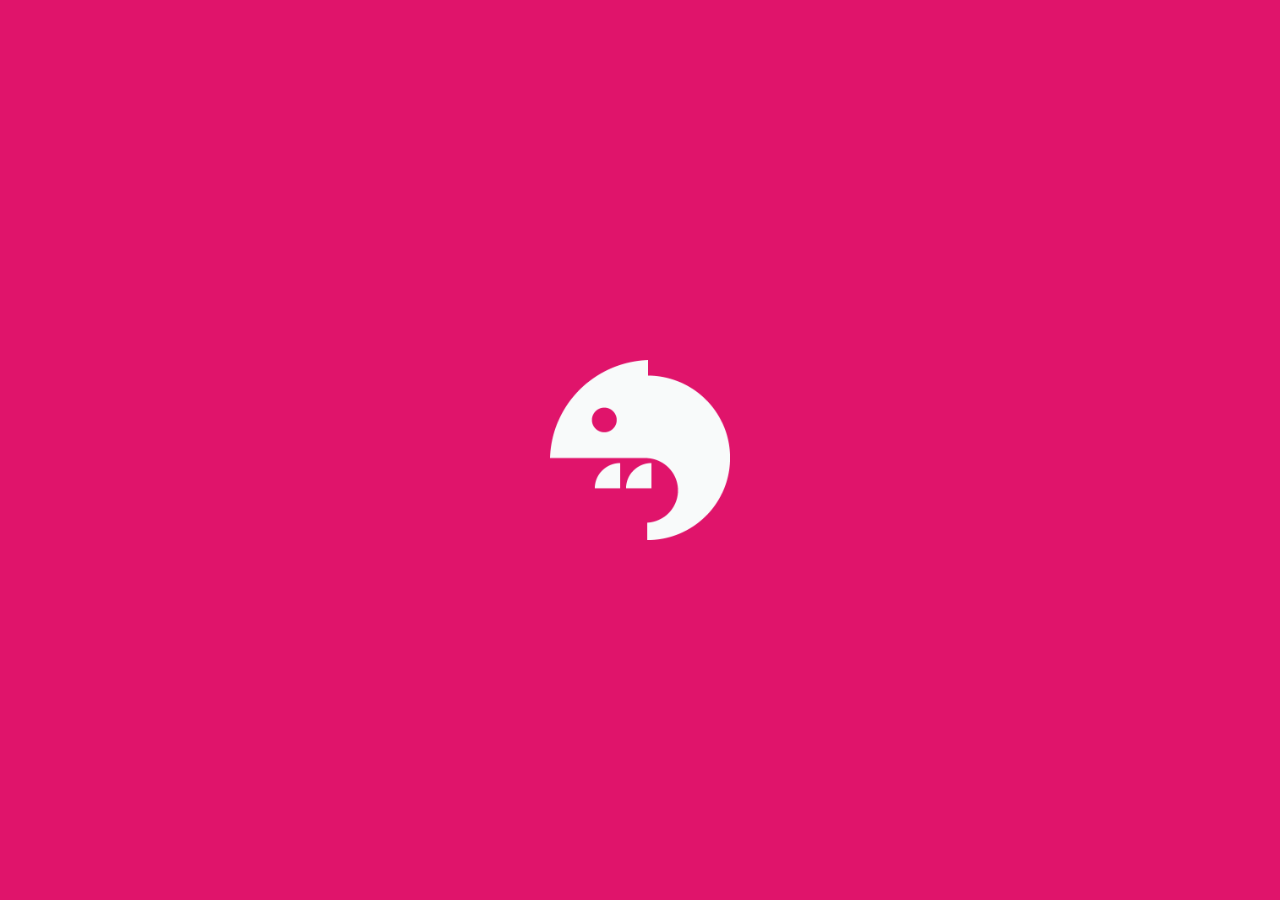
<file: index.html>
<!DOCTYPE html>
<html lang="en">
<head>
    <meta charset="UTF-8">
    <meta name="viewport" content="width=device-width, initial-scale=1.0">
    <meta http-equiv="X-UA-Compatible" content="ie=edge">

    <!-- bootstrap css -->
    <link rel="stylesheet" href="https://stackpath.bootstrapcdn.com/bootstrap/4.4.1/css/bootstrap.min.css" integrity="sha384-Vkoo8x4CGsO3+Hhxv8T/Q5PaXtkKtu6ug5TOeNV6gBiFeWPGFN9MuhOf23Q9Ifjh" crossorigin="anonymous">
    <link rel="stylesheet" href="css/style.css">
    <link rel="stylesheet" href="css/animate.css">

    <!-- bootstrap css -->

    <!-- bootstrap js -->
    <script src="https://code.jquery.com/jquery-3.4.1.slim.min.js" integrity="sha384-J6qa4849blE2+poT4WnyKhv5vZF5SrPo0iEjwBvKU7imGFAV0wwj1yYfoRSJoZ+n" crossorigin="anonymous"></script>
    <script src="https://cdn.jsdelivr.net/npm/popper.js@1.16.0/dist/umd/popper.min.js" integrity="sha384-Q6E9RHvbIyZFJoft+2mJbHaEWldlvI9IOYy5n3zV9zzTtmI3UksdQRVvoxMfooAo" crossorigin="anonymous"></script>
    <script src="https://stackpath.bootstrapcdn.com/bootstrap/4.4.1/js/bootstrap.min.js" integrity="sha384-wfSDF2E50Y2D1uUdj0O3uMBJnjuUD4Ih7YwaYd1iqfktj0Uod8GCExl3Og8ifwB6" crossorigin="anonymous"></script>
    <script>        
        $(document).ready(function() {            
            setTimeout(function() {
                window.location = 'login.html';
            }, 4000);
        });
    </script>
    <!-- bootstrap js -->
    <title>Pinky Chat</title>
</head>
<body>
    <!-- SPALSH SCREEN -->
    <div class="row row-fluid bgpink fadein">
        <div class="pd54 mx-auto my-auto fadeindown-d3">
            <a id="splashscreen" onclick="toggleFullscreen();"><img class="spsc" src="img/pinkychat.png" alt=""></a>
        </div>
    </div>
    <!-- SPALSH SCREEN -->
</body>
</html>
</file>
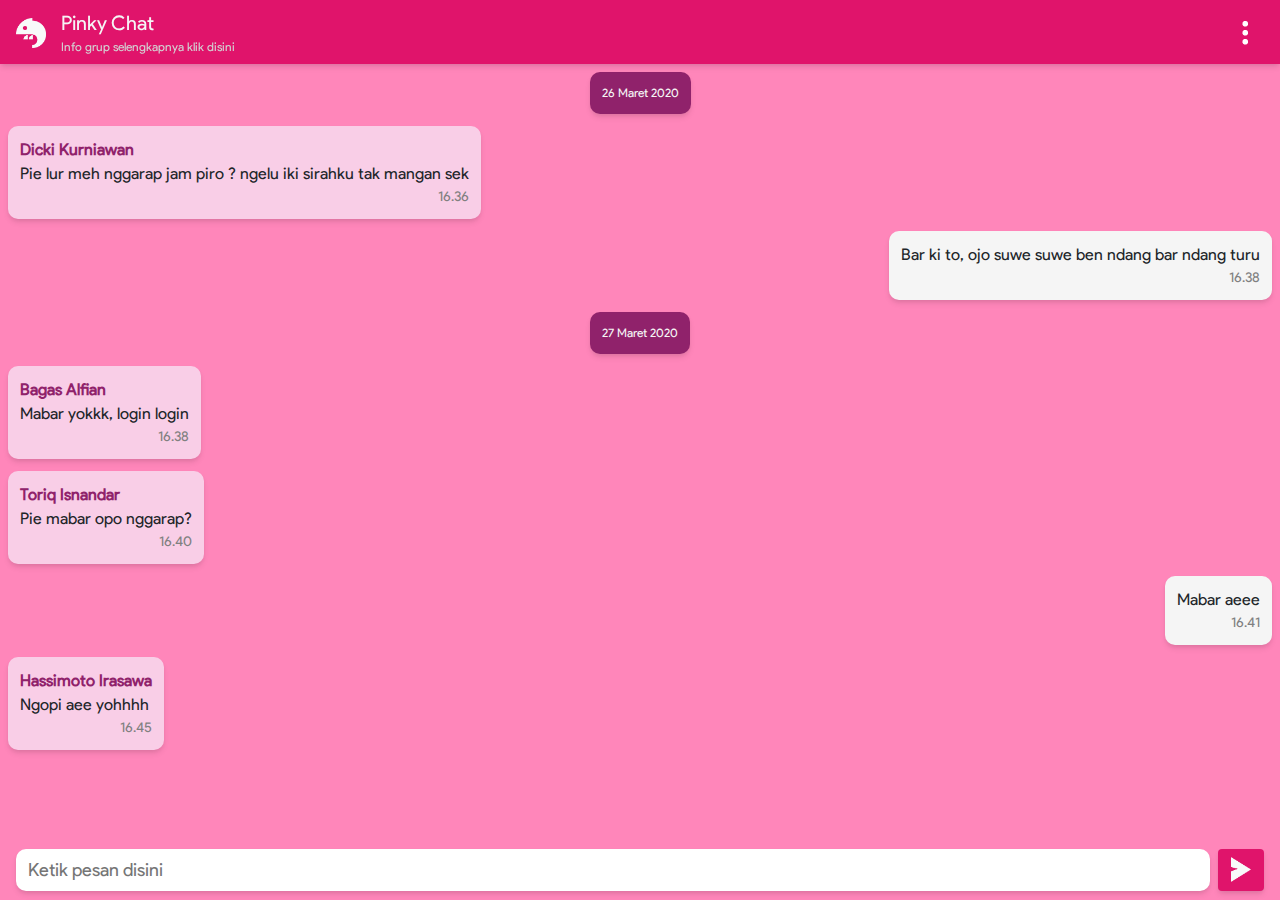
<file: chat-room.html>
<!DOCTYPE html>
<html lang="en">
<head>
    <meta charset="UTF-8">
    <meta name="viewport" content="width=device-width, initial-scale=1.0">
    <meta http-equiv="X-UA-Compatible" content="ie=edge">

    <!-- bootstrap css -->
    <link rel="stylesheet" href="https://stackpath.bootstrapcdn.com/bootstrap/4.4.1/css/bootstrap.min.css" integrity="sha384-Vkoo8x4CGsO3+Hhxv8T/Q5PaXtkKtu6ug5TOeNV6gBiFeWPGFN9MuhOf23Q9Ifjh" crossorigin="anonymous">
    <link rel="stylesheet" href="css/style.css">
    <link rel="stylesheet" href="css/animate.css">
    <!-- bootstrap css -->

    <!-- bootstrap js -->
    <script src="https://code.jquery.com/jquery-3.4.1.slim.min.js" integrity="sha384-J6qa4849blE2+poT4WnyKhv5vZF5SrPo0iEjwBvKU7imGFAV0wwj1yYfoRSJoZ+n" crossorigin="anonymous"></script>
    <script src="https://cdn.jsdelivr.net/npm/popper.js@1.16.0/dist/umd/popper.min.js" integrity="sha384-Q6E9RHvbIyZFJoft+2mJbHaEWldlvI9IOYy5n3zV9zzTtmI3UksdQRVvoxMfooAo" crossorigin="anonymous"></script>
    <script src="https://stackpath.bootstrapcdn.com/bootstrap/4.4.1/js/bootstrap.min.js" integrity="sha384-wfSDF2E50Y2D1uUdj0O3uMBJnjuUD4Ih7YwaYd1iqfktj0Uod8GCExl3Og8ifwB6" crossorigin="anonymous"></script>
    <script src="js/trigger.js"></script>
    <script>
        function toggleFullscreen(elem) {
            elem = elem || document.documentElement;
            if (!document.fullscreenElement && !document.mozFullScreenElement &&
                !document.webkitFullscreenElement && !document.msFullscreenElement) {
                    if (elem.requestFullscreen) {
                        elem.requestFullscreen();
                    } else if (elem.msRequestFullscreen) {
                        elem.msRequestFullscreen();
                    } else if (elem.mozRequestFullScreen) {
                        elem.mozRequestFullScreen();
                    } else if (elem.webkitRequestFullscreen) {
                        elem.webkitRequestFullscreen(Element.ALLOW_KEYBOARD_INPUT);
                    }
            } else {
                if (document.exitFullscreen) {
                    document.exitFullscreen();
                } else if (document.msExitFullscreen) {
                    document.msExitFullscreen();
                } else if (document.mozCancelFullScreen) {
                    document.mozCancelFullScreen();
                } else if (document.webkitExitFullscreen) {
                    document.webkitExitFullscreen();
                }
            }
        }      
    </script>
    <!-- bootstrap js -->
    <title>Pinky Chat</title>
</head>
<body>
    <!-- sidenav grup info -->
    <div id="grupinfo" class="snav row row-fluid infogroup bgpink bx-shadow-lg" style="visibility: hidden; display: none;">
        <div class="trg-icon float-right mt-12">
            <a onclick="animateCSS('#grupinfo','slideoutleft',function() {$('#grupinfo').removeClass('slideoutleft');closediv('grupinfo')});"><img id="icon-close" class="icon-trigger pointer-cursor" src="img/close.png" alt=""></a>
        </div>
        <div class="position-absolute w-100">
            <div class="col">
                <div class="w-100 mx-auto">
                    <center>
                        <div class="mt-48 mb-20">
                            <img class="icon-profil chat-mb12" src="img/pinkychat.png" alt=""><br>
                            <span class="font-weight-bold fcwhitesmoke fs20">Pinky Chat</span>
                        </div>
                    </center>
                    <div class="mb-12">
                        <span class="fcwhitesmoke">Participant : <span class="font-weight-bold">4 online</span></span>
                    </div>
                    <div class="participant">
                        <!-- one status -->
                        <div class="row">
                            <div class="col-3">
                                <img class="circle-img-sts" src="img/p1.jpg" alt="">
                            </div>
                            <div class="col fcwhitesmoke my-auto">
                                <div class="row"><span class="font-weight-bold">Dicki Kurniawan</span></div>
                                <div class="row"><span class="fs12">online</span></div>
                            </div>
                        </div>
                        <hr>
                        <!-- one status -->
        
                        <!-- one status -->
                        <div class="row">
                            <div class="col-3">
                                <img class="circle-img-sts" src="img/p1.jpg" alt="">
                            </div>
                            <div class="col fcwhitesmoke my-auto">
                                <div class="row"><span class="font-weight-bold">Bagas Alfian</span></div>
                                <div class="row"><span class="fs12">online</span></div>
                            </div>
                        </div>
                        <hr>
                        <!-- one status -->
        
                        <!-- one status -->
                        <div class="row">
                            <div class="col-3">
                                <img class="circle-img-sts" src="img/p1.jpg" alt="">
                            </div>
                            <div class="col fcwhitesmoke my-auto">
                                <div class="row"><span class="font-weight-bold">Toriq Isnandar</span></div>
                                <div class="row"><span class="fs12">online</span></div>
                            </div>
                        </div>
                        <hr>
                        <!-- one status -->
        
                        <!-- one status -->
                        <div class="row">
                            <div class="col-3">
                                <img class="circle-img-sts" src="img/p1.jpg" alt="">
                            </div>
                            <div class="col fcwhitesmoke my-auto">
                                <div class="row"><span class="font-weight-bold">Hassimoto Irasawa</span></div>
                                <div class="row"><span class="fs12">online</span></div>
                            </div>
                        </div>
                        <hr>
                        <!-- one status -->
                    </div>
                </div>
            </div>
        </div>   
    </div>
    <!-- sidenav grup info -->
    <!-- menu -->
    <div id="menu-open" class="snav row row-fluid menu-info bgpink bx-shadow-lg" style="visibility: hidden; display: none;">
        <div class="trg-icon float-right mt-12">
            <a onclick="animateCSS('#menu-open','slideoutright',function() {$('#menu-open').removeClass('slideoutright');closediv('menu-open')});"><img class="icon-trigger pointer-cursor" src="img/close.png" alt=""></a>
        </div>
        <div class="position-absolute w-100">
            <div class="col">
                <div class="w-100 mx-auto">
                    <div class="participant mt-72">
                        <div align="center">
                            <a class="fs48 menu-ls fcwhitesmoke" onclick="animateCSS('#menu-open','slideoutright',function() {$('#menu-open').removeClass('slideoutright');closediv('menu-open')});" href="#">Chat Room</a><br>
                            <a class="fs48 menu-ls fcwhitesmoke" href="profile.html">Profile</a><br>
                            <a id="full" class="fs48 menu-ls fcwhitesmoke" onclick="toggleFullscreen()" href="#" >Fullscreen Mode</a><br>
                            <a class="fs48 menu-ls fcwhitesmoke" href="">Sign Out</a>
                        </div>
                    </div>
                </div>
            </div>
        </div>   
    </div>
    <!-- menu -->
    <!-- main chat window -->
    <nav class="navbar fixed-top bgpink bx-shadow-md slideindown">
        <a class="navbar-brand pointer-cursor" onclick="opendiv('grupinfo');animateCSS('#grupinfo','slideinleft',function() {$('#grupinfo').removeClass('slideinleft')});">
            <div class="row">
                <div class="col my-auto">
                    <img src="img/pinkychat.png" width="30" height="30" alt="">
                </div>
                <div class="col">
                    <div class="row">
                        <span class="fcwhitesmoke">Pinky Chat</span> 
                    </div>
                    <div class="row">
                        <span class="fs12 fclgrey">Info grup selengkapnya klik disini</span>
                    </div>
                </div>
            </div>
        </a>
        <a class="pointer-cursor" onclick="opendiv('menu-open');animateCSS('#menu-open','slideinright',function() {$('#menu-open').removeClass('slideinright')});""><img class="navbar-brand" src="img/dotmenumini.png" alt=""></a>
    </nav>
    <main class="wchat-minhei bglpink pt72 pb72 plr8">
        <!-- date separator -->
        <center>
        <div class="chat-mb12 mx-auto">
                <div class="chat-pop fs12 bgpurple fcwhitesmoke bx-shadow-md bgpurple">
                    26 Maret 2020
                </div>
        </div>
        </center>
        <!-- date separator -->

        <!-- one popup chat from friends-->
        <div class="row chat-mb12 mx-auto">
            <div class="chat-pop chat-frnds bx-shadow-md">
                <span class="">
                    <span class="font-weight-bold fcpurple">
                        Dicki Kurniawan
                    </span>
                    <br>
                    <span class="chat-msg">
                        Pie lur meh nggarap jam piro ? ngelu iki sirahku tak mangan sek
                    </span>
                    <br>
                    <span class="time-snd fcgrey float-right">
                        16.36
                    </span>
                </span>
            </div>
        </div>
        <!-- one popup chat from friends-->

        <!-- one popup chat from me -->
        <div class="row right-pop-chat chat-mb12 mx-auto">
            <div class="chat-pop chat-me bx-shadow-md">
                <span class="">
                    <span class="float-right chat-msg">
                        Bar ki to, ojo suwe suwe ben ndang bar ndang turu
                    </span>
                    <br>
                    <span class="time-snd fcgrey float-right">
                        16.38
                    </span>
                </span>
            </div>
        </div>
        <!-- one popup chat from me -->

        <center>
        <div class="chat-mb12 mx-auto">
                <div class="chat-pop fs12 bgpurple fcwhitesmoke bx-shadow-md bgpurple">
                    27 Maret 2020
                </div>
        </div>
        </center>

        <!-- one popup chat from friends-->
        <div class="row chat-mb12 mx-auto">
            <div class="chat-pop chat-frnds bx-shadow-md">
                <span class="">
                    <span class="font-weight-bold fcpurple">
                        Bagas Alfian
                    </span>
                    <br>
                    <span class="chat-msg">
                        Mabar yokkk, login login
                    </span>
                    <br>
                    <span class="time-snd fcgrey float-right">
                        16.38
                    </span>
                </span>
            </div>
        </div>
        <!-- one popup chat from friends-->

        <!-- one popup chat from friends-->
        <div class="row chat-mb12 mx-auto">
            <div class="chat-pop chat-frnds bx-shadow-md">
                <span class="">
                    <span class="font-weight-bold fcpurple">
                        Toriq Isnandar
                    </span>
                    <br>
                    <span class="chat-msg">
                        Pie mabar opo nggarap?
                    </span>
                    <br>
                    <span class="time-snd fcgrey float-right">
                        16.40
                    </span>
                </span>
            </div>
        </div>
        <!-- one popup chat from friends-->

        <!-- one popup chat from me -->
        <div class="row right-pop-chat chat-mb12 mx-auto">
            <div class="chat-pop chat-me bx-shadow-md">
                <span class="">
                    <span class="float-right chat-msg">
                        Mabar aeee
                    </span>
                    <br>
                    <span class="time-snd fcgrey float-right">
                        16.41
                    </span>
                </span>
            </div>
        </div>
        <!-- one popup chat from me -->

        <!-- one popup chat from friends-->
        <div class="row chat-mb12 mx-auto">
            <div class="chat-pop chat-frnds bx-shadow-md">
                <span class="">
                    <span class="font-weight-bold fcpurple">
                        Hassimoto Irasawa
                    </span>
                    <br>
                    <span class="chat-msg">
                        Ngopi aee yohhhh
                    </span>
                    <br>
                    <span class="time-snd fcgrey float-right">
                        16.45
                    </span>
                </span>
            </div>
        </div>
        <!-- one popup chat from friends-->
    </main>
    <footer class="footer navbar fixed-bottom bglpink slideinup">
        <div class="row w-100 mx-auto">
            <div class="col" style="padding-left: 0px; padding-right:8px">
                    <span><input class="stform stform-chat bx-shadow-md" type="text" name="" id="" placeholder="Ketik pesan disini"></span>
            </div>
            <a type="button" class="btn bgpink btn-circle bx-shadow-md"><img src="img/send.png" width="20px" height="25px" alt=""></a>
        </div>
    </footer>
    <!-- main chat window -->
</body>
</html>
</file>
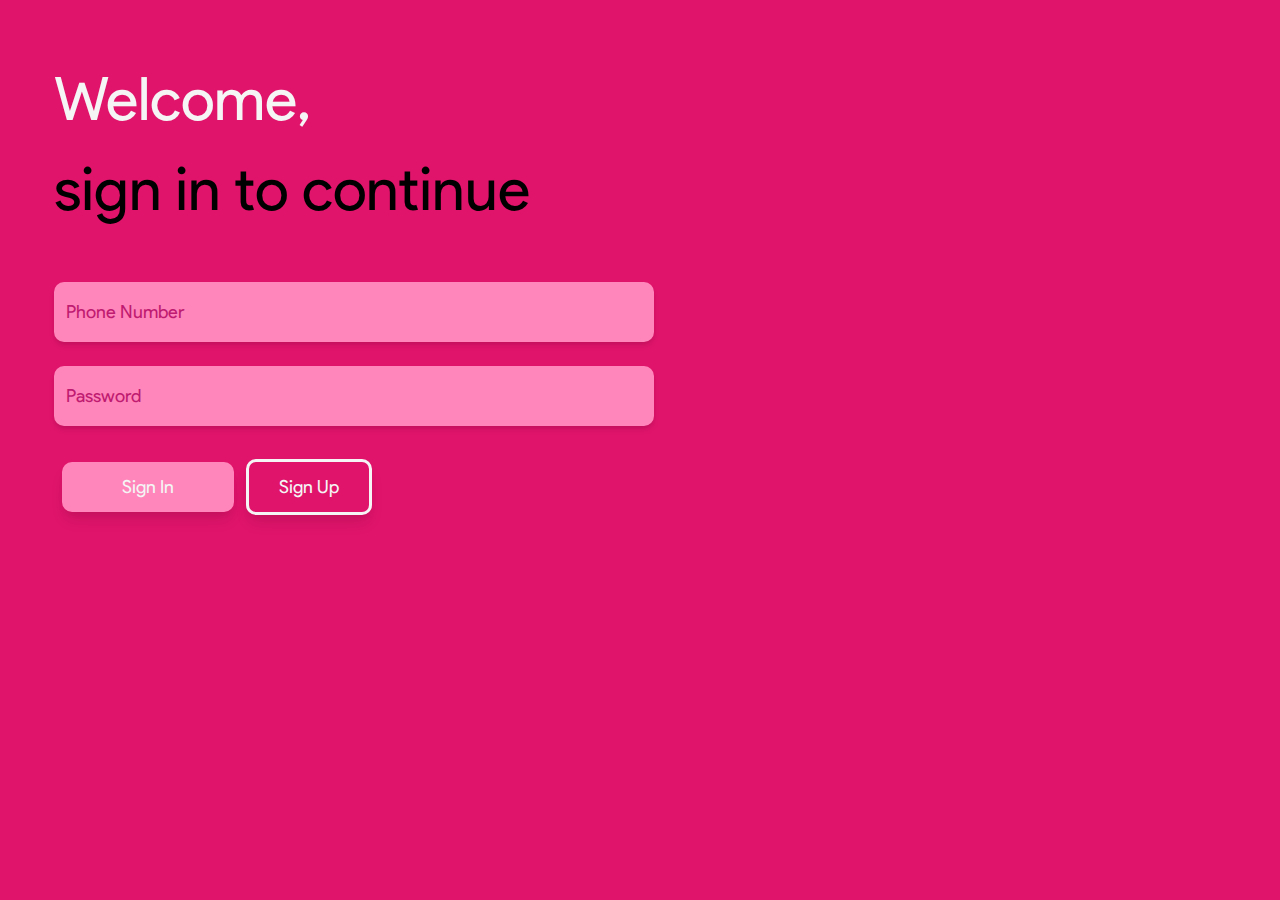
<file: login.html>
<!DOCTYPE html>
<html lang="en">
<head>
    <meta charset="UTF-8">
    <meta name="viewport" content="width=device-width, initial-scale=1.0">
    <meta http-equiv="X-UA-Compatible" content="ie=edge">

    <!-- bootstrap css -->
    <link rel="stylesheet" href="https://stackpath.bootstrapcdn.com/bootstrap/4.4.1/css/bootstrap.min.css" integrity="sha384-Vkoo8x4CGsO3+Hhxv8T/Q5PaXtkKtu6ug5TOeNV6gBiFeWPGFN9MuhOf23Q9Ifjh" crossorigin="anonymous">
    <link rel="stylesheet" href="css/style.css">
    <link rel="stylesheet" href="css/animate.css">
    <!-- bootstrap css -->

    <!-- bootstrap js -->
    <script src="https://code.jquery.com/jquery-3.4.1.slim.min.js" integrity="sha384-J6qa4849blE2+poT4WnyKhv5vZF5SrPo0iEjwBvKU7imGFAV0wwj1yYfoRSJoZ+n" crossorigin="anonymous"></script>
    <script src="https://cdn.jsdelivr.net/npm/popper.js@1.16.0/dist/umd/popper.min.js" integrity="sha384-Q6E9RHvbIyZFJoft+2mJbHaEWldlvI9IOYy5n3zV9zzTtmI3UksdQRVvoxMfooAo" crossorigin="anonymous"></script>
    <script src="https://stackpath.bootstrapcdn.com/bootstrap/4.4.1/js/bootstrap.min.js" integrity="sha384-wfSDF2E50Y2D1uUdj0O3uMBJnjuUD4Ih7YwaYd1iqfktj0Uod8GCExl3Og8ifwB6" crossorigin="anonymous"></script>
    <!-- bootstrap js -->

    <title>Pinky Chat - Sign In</title>
</head>
<body>
    <div id="login" class="row row-fluid bgpink fadein">
        <div class="">
        <div class="pd54">
            <div class="fs60 fadeindown-d3">
                <span class="fcwhitesmoke">Welcome,</span><br>
                <span class="fcblack">sign in to continue</span>
            </div>
            <div class="mt-5">
                <form action="">
                    <!-- input -->
                    <input class="stform stform-login bx-shadow-md bglpink fcpurple fadeinleftbig" type="text" name="" id="" placeholder="Phone Number"><br>
                    <input class="stform stform-login bx-shadow-md bglpink fcpurple mt-24 fadeinleftbig" type="password" name="" id="" placeholder="Password"><br>
                    <!-- input -->
                    <!-- button -->
                    <br><br>
                    <!-- <input class="button-main-act mt-48 bgwhitesmoke fcpurple bx-shadow-lg" type="submit" value="Sign In"> -->
                    <a href="chat-room.html" class="button-main mt-48 bglpink fcwhitesmoke bx-shadow-lg ml-2">Sign In</a>
                    <a href="register.html" class="button-opt mt-48 bglpink fcwhitesmoke bx-shadow-lg ml-2">Sign Up</a>
                    <!-- button -->
                </form>
            </div>
        </div>
        </div>
    </div>
</body>
</html>
</file>
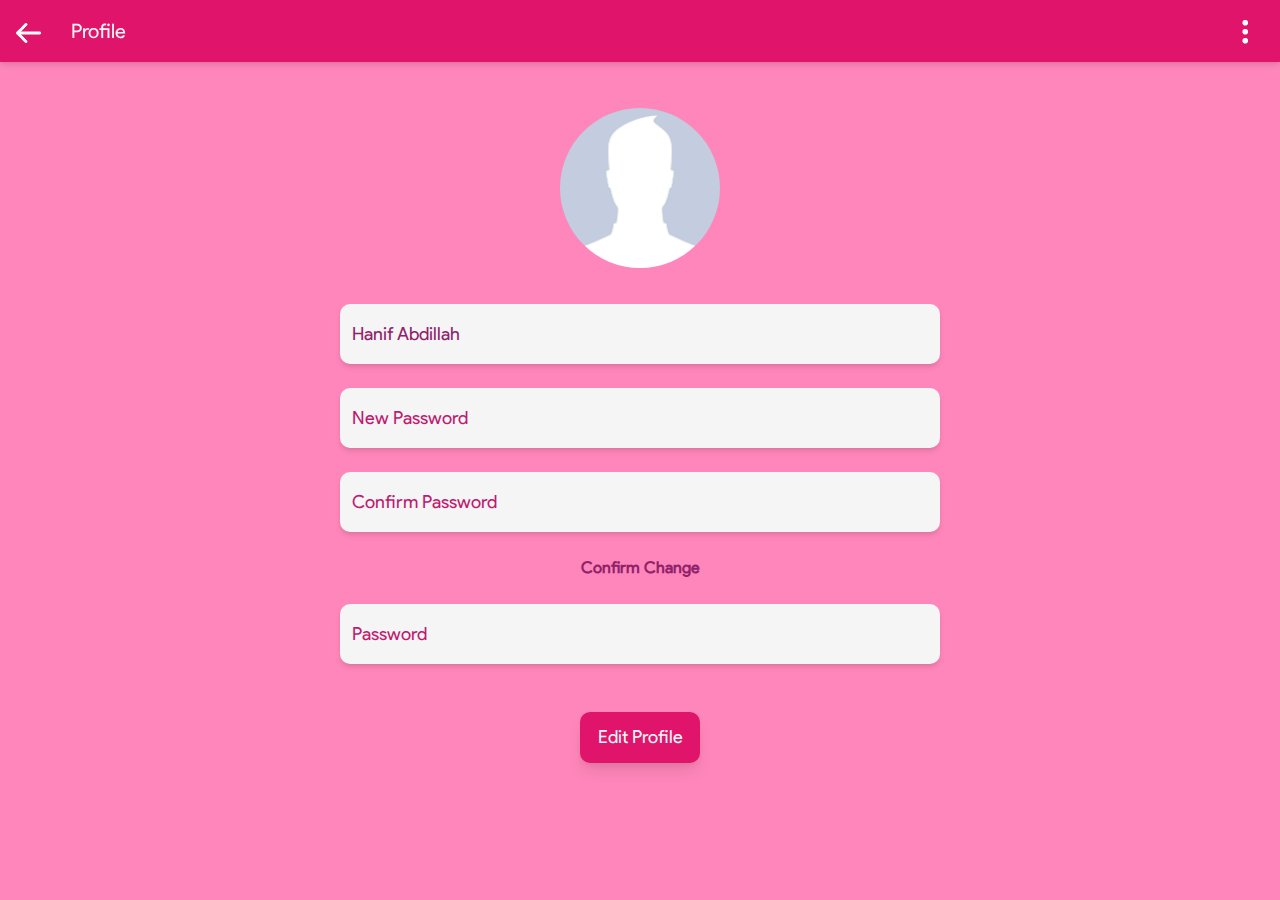
<file: profile.html>
<!DOCTYPE html>
<html lang="en">
<head>
    <meta charset="UTF-8">
    <meta name="viewport" content="width=device-width, initial-scale=1.0">
    <meta http-equiv="X-UA-Compatible" content="ie=edge">

    <!-- bootstrap css -->
    <link rel="stylesheet" href="https://stackpath.bootstrapcdn.com/bootstrap/4.4.1/css/bootstrap.min.css" integrity="sha384-Vkoo8x4CGsO3+Hhxv8T/Q5PaXtkKtu6ug5TOeNV6gBiFeWPGFN9MuhOf23Q9Ifjh" crossorigin="anonymous">
    <link rel="stylesheet" href="css/style.css">
    <link rel="stylesheet" href="css/animate.css">
    <!-- bootstrap css -->

    <!-- bootstrap js -->
    <script src="https://code.jquery.com/jquery-3.4.1.slim.min.js" integrity="sha384-J6qa4849blE2+poT4WnyKhv5vZF5SrPo0iEjwBvKU7imGFAV0wwj1yYfoRSJoZ+n" crossorigin="anonymous"></script>
    <script src="https://cdn.jsdelivr.net/npm/popper.js@1.16.0/dist/umd/popper.min.js" integrity="sha384-Q6E9RHvbIyZFJoft+2mJbHaEWldlvI9IOYy5n3zV9zzTtmI3UksdQRVvoxMfooAo" crossorigin="anonymous"></script>
    <script src="https://stackpath.bootstrapcdn.com/bootstrap/4.4.1/js/bootstrap.min.js" integrity="sha384-wfSDF2E50Y2D1uUdj0O3uMBJnjuUD4Ih7YwaYd1iqfktj0Uod8GCExl3Og8ifwB6" crossorigin="anonymous"></script>
    <script src="js/trigger.js"></script>
    <script>
        function toggleFullscreen(elem) {
            elem = elem || document.documentElement;
            if (!document.fullscreenElement && !document.mozFullScreenElement &&
                !document.webkitFullscreenElement && !document.msFullscreenElement) {
                    if (elem.requestFullscreen) {
                        elem.requestFullscreen();
                    } else if (elem.msRequestFullscreen) {
                        elem.msRequestFullscreen();
                    } else if (elem.mozRequestFullScreen) {
                        elem.mozRequestFullScreen();
                    } else if (elem.webkitRequestFullscreen) {
                        elem.webkitRequestFullscreen(Element.ALLOW_KEYBOARD_INPUT);
                    }
            } else {
                if (document.exitFullscreen) {
                    document.exitFullscreen();
                } else if (document.msExitFullscreen) {
                    document.msExitFullscreen();
                } else if (document.mozCancelFullScreen) {
                    document.mozCancelFullScreen();
                } else if (document.webkitExitFullscreen) {
                    document.webkitExitFullscreen();
                }
            }
        }      
    </script>
    <!-- bootstrap js -->
    <title>Pinky Chat</title>
</head>
<body>
    <!-- menu -->
    <div id="menu-open" class="snav row row-fluid menu-info bgpink bx-shadow-lg" style="visibility: hidden; display: none;">
        <div class="trg-icon float-right mt-12">
            <a onclick="animateCSS('#menu-open','slideoutright',function() {$('#menu-open').removeClass('slideoutright');closediv('menu-open')});"><img class="icon-trigger pointer-cursor" src="img/close.png" alt=""></a>
        </div>
        <div class="position-absolute w-100">
            <div class="col">
                <div class="w-100 mx-auto">
                    <div class="participant mt-72">
                        <div align="center">
                            <a class="fs48 menu-ls fcwhitesmoke" href="chat-room.html">Chat Room</a><br>
                            <a class="fs48 menu-ls fcwhitesmoke" onclick="animateCSS('#menu-open','slideoutright',function() {$('#menu-open').removeClass('slideoutright');closediv('menu-open')});" href="#">Profile</a><br>
                            <a id="full" class="fs48 menu-ls fcwhitesmoke" onclick="toggleFullscreen()" href="#" >Fullscreen Mode</a><br>
                            <a class="fs48 menu-ls fcwhitesmoke" href="">Sign Out</a>
                        </div>
                    </div>
                </div>
            </div>
        </div>   
    </div>
    <!-- menu -->
    <!-- main chat window -->
    <nav class="navbar fixed-top bgpink bx-shadow-md pd16 slideindown">
        <div class="navbar-brand">
            <div class="row">
                <a href="chat-room.html">
                <div class="col my-auto">
                    <img src="img/Asseackt 3.png" height="20" alt="">
                </div>
                </a>
                <div class="col">
                    <span class="fcwhitesmoke">Profile</span>                     
                </div>
            </div>
        </div>
        <a class="pointer-cursor" onclick="opendiv('menu-open');animateCSS('#menu-open','slideinright',function() {$('#menu-open').removeClass('slideinright')});""><img class="navbar-brand" src="img/dotmenumini.png" alt=""></a>
    </nav>
    <main class="wchat-minhei bglpink pt72 pb72 plr8">
        <center>
            <div class="mt-36">
                <img class="circle-img-profile" src="img/p1.jpg" alt="">
            </div>
            <div>
                <input class="stform stform-login bx-shadow-md bgwhitesmoke mt-36 fcpurple" type="text" name="" id="" placeholder="Username" value="Hanif Abdillah"><br>
                <input class="stform stform-login bx-shadow-md bgwhitesmoke fcpurple mt-24" type="password" name="" id="" placeholder="New Password"><br>
                <input class="stform stform-login bx-shadow-md bgwhitesmoke fcpurple mt-24" type="password" name="" id="" placeholder="Confirm Password"><br>
                <br>
                <Span class="fcpurple font-weight-bold">Confirm Change</Span><br>
                <input class="stform stform-login bx-shadow-md bgwhitesmoke fcpurple mt-24" type="password" name="" id="" placeholder="Password"><br>
                <input class="button-main-act mt-48 bgpink fcwhitesmoke bx-shadow-lg" type="submit" value="Edit Profile">

            </div>
        </center>
    </main>
</body>
</html>
</file>
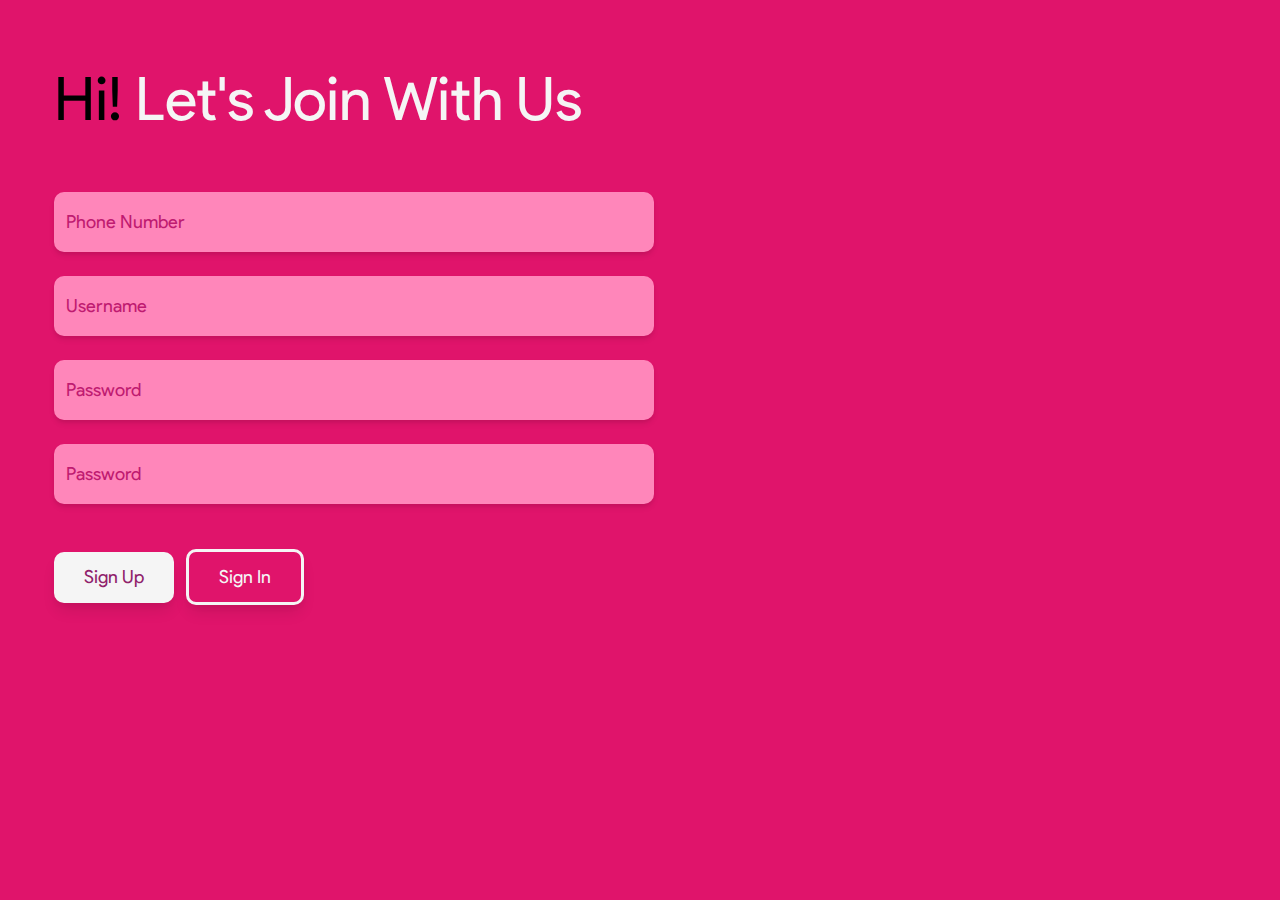
<file: register.html>
<!DOCTYPE html>
<html lang="en">
<head>
    <meta charset="UTF-8">
    <meta name="viewport" content="width=device-width, initial-scale=1.0">
    <meta http-equiv="X-UA-Compatible" content="ie=edge">

    <!-- bootstrap css -->
    <link rel="stylesheet" href="https://stackpath.bootstrapcdn.com/bootstrap/4.4.1/css/bootstrap.min.css" integrity="sha384-Vkoo8x4CGsO3+Hhxv8T/Q5PaXtkKtu6ug5TOeNV6gBiFeWPGFN9MuhOf23Q9Ifjh" crossorigin="anonymous">
    <link rel="stylesheet" href="css/style.css">
    <link rel="stylesheet" href="css/animate.css">

    <!-- bootstrap css -->

    <!-- bootstrap js -->
    <script src="https://code.jquery.com/jquery-3.4.1.slim.min.js" integrity="sha384-J6qa4849blE2+poT4WnyKhv5vZF5SrPo0iEjwBvKU7imGFAV0wwj1yYfoRSJoZ+n" crossorigin="anonymous"></script>
    <script src="https://cdn.jsdelivr.net/npm/popper.js@1.16.0/dist/umd/popper.min.js" integrity="sha384-Q6E9RHvbIyZFJoft+2mJbHaEWldlvI9IOYy5n3zV9zzTtmI3UksdQRVvoxMfooAo" crossorigin="anonymous"></script>
    <script src="https://stackpath.bootstrapcdn.com/bootstrap/4.4.1/js/bootstrap.min.js" integrity="sha384-wfSDF2E50Y2D1uUdj0O3uMBJnjuUD4Ih7YwaYd1iqfktj0Uod8GCExl3Og8ifwB6" crossorigin="anonymous"></script>
    <!-- bootstrap js -->
    <title>Pinky Chat - Sign Up</title>
</head>
<body>
    <div id="login" class="row row-fluid bgpink fadein">
        <div class="pd54">
            <div class="fs60 fadeindown-d3">
                <span class="fcblack">Hi!</span><span class="fcwhitesmoke"> Let's Join With Us</span>
            </div>
            <div class="mt-5">
                <form action="">
                    <!-- input -->
                    <input class="stform stform-login bx-shadow-md bglpink fcpurple fadeinleftbig" type="text" name="" id="" placeholder="Phone Number"><br>
                    <input class="stform stform-login bx-shadow-md bglpink fcpurple mt-24 fadeinleftbig" type="text" name="" id="" placeholder="Username"><br>
                    <input class="stform stform-login bx-shadow-md bglpink fcpurple mt-24 fadeinleftbig" type="password" name="" id="" placeholder="Password"><br>
                    <input class="stform stform-login bx-shadow-md bglpink fcpurple mt-24 fadeinleftbig" type="password" name="" id="" placeholder="Password"><br>
                    <!-- input -->
                    <!-- button -->
                    <input class="button-main-act mt-48 bgwhitesmoke fcpurple bx-shadow-lg" type="submit" value="Sign Up">
                    <a href="login.html" class="button-opt mt-48 bglpink fcwhitesmoke bx-shadow-lg ml-2">Sign In</a>
                    <!-- button -->
                </form>
            </div>
        </div>
    </div>
</body>
</html>
</file>
<file: css/style.css>
@font-face {
    font-family: Product Regular;
    src: url(../fonts/Product\ Sans\ Regular.ttf);
}

*{
    font-family: Product Regular;
}

html,body{
    margin: 0!important;
    height: 100%;
    max-width: 100%;
}

body::-webkit-scrollbar {
    display: none;
}

.row-fluid{
    margin: 0!important;
    height: 100%;
}

.infogroup{
    position: relative;
    width: 300px;
}

.menu-info{
    position: relative;
    width: 100%;
}

.main-menu{
    margin: 5%;
    height: 100%;
}

.menu-ls:hover{
    text-decoration: none;
    color: #FF86BA
}

/* font-size */
.fs60{
    font-size: 60px;
}

.fs48{
    font-size: 48px;
}

.fs20{
    font-size: 20px;
}

.fs12{
    font-size: 12px;
}
/* font-size */


/* font-color */
.fclgrey{
    color: lightgray;
}

.fcgrey{
    color: gray;
}

.fcblack{
    color: black;
}

.fcwhitesmoke{
    color: whitesmoke;
}

.fcpppink{
    color: #FDE4F2;
}

.fclpink{
    color: #FF86BA;
}

.fcpink{
    color: #E0146B;
}

.fcpinkdarker{
    color: #BF1B71;
}

.fcpurple{
    color: #90226B;
}
/* font-color */

/* background-color */
.bglpink{
    background-color: #FF86BA;
}

.bgpink{
    background-color: #E0146B;
}

.bgpinkdarker{
    background-color: #BF1B71;
}

.bgpurple{
    background-color: #90226B;
}

.bgwhitesmoke{
    background-color: whitesmoke;
}
/* background-color */


/* padding */
.pd54{
    padding: 54px;
}

.pd24{
    padding: 24px;
}

.pd16{
    padding: 16px;
}

.pd8{
    padding: 8px;
}

.pb72{
    padding-bottom: 72px;
}

.plr8{
    padding-left: 8px;
    padding-right: 8px;
}

.pt72{
    padding-top: 72px;
}
/* padding */


/* margin */
.mt-12{
    margin-top: 12px;
}

.mt-24{
    margin-top: 24px;
}

.mt-36{
    margin-top: 36px;
}

.mt-48{
    margin-top: 48px;
}

.mt-72{
    margin-top: 72px;
}

.mb-20{
    margin-bottom: 20px;
}

.mb-12{
    margin-bottom: 12px;
}

.ml12{
    margin-left: 12px;
}
/* margin */


/* form */
.stform{
    border-radius: 10px;
    border: 0px;
}

.stform-login{
    padding: 12px;
    height: 60px;
    width: 600px;
    font-size: 18px;
}

.stform-login::placeholder{
    color: whitesmoke
}

.stform-login:focus{
    outline: none;
    box-shadow: 0 10px 15px -3px rgba(0, 0, 0, 0.1), 0 4px 6px -2px rgba(0, 0, 0, 0.05);
}

.stform-chat{
    padding: 12px;
    height: 42px;
    width: 100%;
    font-size: 18px;
}

.stform-login::placeholder{
    color: #BF1B71;
}

.stform-chat:focus{
    outline: none;
    box-shadow: 0 10px 15px -3px rgba(0, 0, 0, 0.1), 0 4px 6px -2px rgba(0, 0, 0, 0.05);
}


/* form */

/* button */
.button-main{
    border: none;
    padding: 12px;
    border-radius: 10px;
    font-size: 18px;
}

.button-main-act{
    border: none;
    width: 120px;
    padding: 12px;
    border-radius: 10px;
    font-size: 18px;
    transition: 1s;
}

.button-main-act:hover{
    transition: 1s;
    background-color: #90226B;
    color: whitesmoke;
    box-shadow: 0 20px 25px -5px rgba(0, 0, 0, 0.1), 0 10px 10px -5px rgba(0, 0, 0, 0.04);
}

.button-main{
    padding-top: 14px;
    padding-bottom: 14px;
    padding-left: 60px;
    padding-right: 60px;
    border-radius: 10px;
    font-size: 18px;
    transition: 1s;
    text-decoration: none;
}

.button-main:hover{
    transition: 1s;
    background-color: #90226B;
    color: whitesmoke;
    text-decoration: none;
    box-shadow: 0 20px 25px -5px rgba(0, 0, 0, 0.1), 0 10px 10px -5px rgba(0, 0, 0, 0.04);
}

.button-opt{
    border: 3px solid whitesmoke;
    background-color: transparent;
    padding-top: 14px;
    padding-bottom: 14px;
    padding-left: 30px;
    padding-right: 30px;
    border-radius: 10px;
    font-size: 18px;
    transition: 1s;
    text-decoration: none;
}

.button-opt:hover{
    border: 3px solid #90226B;
    transition: 1s;
    background-color: transparent;
    color: #90226B;
    text-decoration: none;
    box-shadow: 0 20px 25px -5px rgba(0, 0, 0, 0.1), 0 10px 10px -5px rgba(0, 0, 0, 0.04);
}

.btn-circle.btn-lg {
    width: 60px;
    height: 60px;
    padding: 10px 16px;
    font-size: 18px;
    line-height: 1.33;
    border-radius: 30px;
}

.btn-circle:hover{
    box-shadow: 0 10px 15px -3px rgba(0, 0, 0, 0.1), 0 4px 6px -2px rgba(0, 0, 0, 0.05);
}

/* button */

/* box-shadow */
.bx-shadow-lg{
    box-shadow: 0 10px 15px -3px rgba(0, 0, 0, 0.1), 0 4px 6px -2px rgba(0, 0, 0, 0.05);
}

.bx-shadow-md{
    box-shadow: 0 4px 6px -1px rgba(0, 0, 0, 0.1), 0 2px 4px -1px rgba(0, 0, 0, 0.06);
}

.bx-shadow-sm{
    box-shadow: 0 1px 2px 0 rgba(0, 0, 0, 0.05);
}

/* logo */
.spsc{
    max-width: 180px;
}

.icon-chat{
    max-width: 48px;
}

.icon-profil{
    max-width: 72px;
}

.icon-trigger{
    width: 36px;
}

.trg-icon{
    position: absolute;
    z-index: 10000;
    right: 12px;
}
/* logo */

/* animation */
.fadeup {
    animation-name: fadeInUp;
    transition: all 2s;    
}

.fadein{
    animation: fadeIn 2s ease; 
}

.fadeindown {
    animation: fadeInDown 2s ease; 
}

.fadeinleftbig{
    animation: fadeInLeftBig 2s ease; 
}

.fadeinrightbig{
    animation: fadeInRightBig 2s ease; 
}

.slideindown{
    animation: slideInDown 2s ease;
}

.slideinup{
    animation: slideInUp 2s ease;
}

.slideinleft{
    animation: slideInLeft 1s ease;
}

.slideoutleft{
    animation: slideOutLeft 1s ease;
}

.slideinright{
    animation: slideInRight 1s ease;
}

.slideoutright{
    animation: slideOutRight 1s ease;
}

/* with delay */
.fadeup-d2 {
    animation-delay: 2s;
    animation-name: fadeInUp;
    transition: all 2s;    
}

.fadeindown-d3 {
    animation-delay: 3s;
    animation: fadeInDown 2s ease; 
}
/* with delay */
/* animation */

/* navigation */
.chat-nav{
    margin: 0!important;
    height: 72px;
    width: 100%;
}

.navbar-brand{
    padding: 0px;
}
/* navigation */

/* footer */
.footer{
    height: 60px;
}
/* footer */

/* message */
.wchat-minhei{
    min-height: 100%;
}

.chat-pop{
    height: fit-content;
    width: fit-content;
    max-width: 80%;
    padding: 12px;
    border-radius: 10px;
}

.right-pop-chat{
    direction: rtl;
}

.chat-msg{
    word-wrap: break-word;
}

.chat-frnds{
    background-color: #F9CEE7;
}

.chat-me{
    background-color: whitesmoke;
}

.time-snd{
    font-size: 14px;
}

.chat-mb12{
    margin-bottom: 12px;
}
/* message */

/* sidenav */
.circle-img-sts{
    width: 42px;
    height: 42px;
    position: relative;
    overflow: hidden;
    border-radius: 50%;
}

.circle-img-profile{
    width: 160px;
    height: 160px;
    position: relative;
    overflow: hidden;
    border-radius: 50%;
}

.participant{
    height: 400px;
    overflow-y: scroll;
    overflow-x: hidden;
}

.participant::-webkit-scrollbar {
    display: none;
}

.snav{
    position: fixed;
    z-index: 9999;
}
/* sidenav */

/* cursor */
.pointer-cursor{
    cursor: pointer;
}
/* cursor */

@media only screen and (max-width: 600px) {
  .pd54{
      padding-left: 18px;
      padding-right: 18px;
      padding-top: 54px;
  }

  .fs60{
      font-size: 36px;
  }

  .stform-login{
      width: 100%
  }
}
</file>
